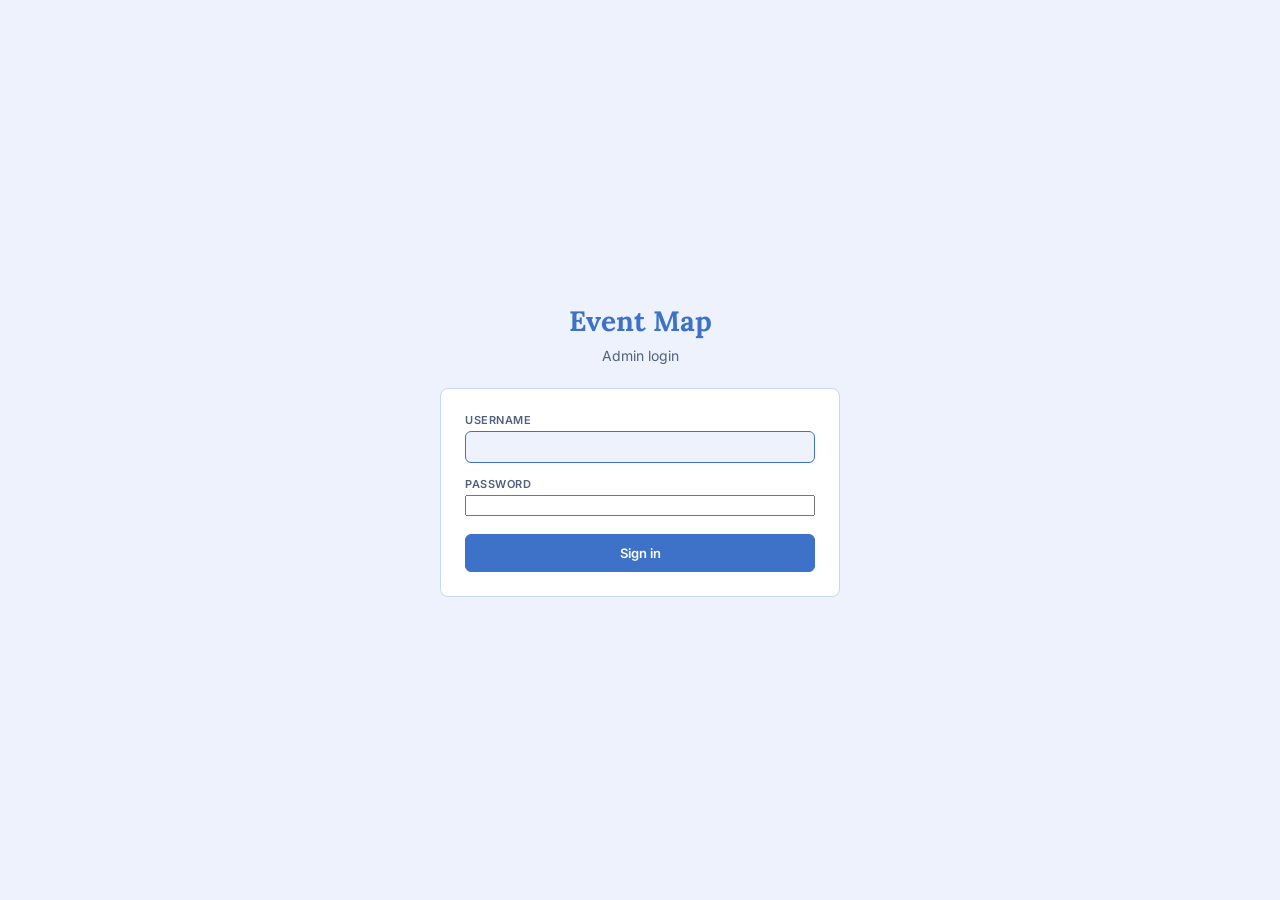
<file: admin/login.html>
<!DOCTYPE html>
<html lang="en">
<head>
  <meta charset="UTF-8">
  <meta name="viewport" content="width=device-width, initial-scale=1.0">
  <meta name="robots" content="noindex, nofollow">
  <title>Login - Event Map Admin</title>
  <link rel="preconnect" href="https://fonts.googleapis.com">
  <link rel="preconnect" href="https://fonts.gstatic.com" crossorigin>
  <link href="https://fonts.googleapis.com/css2?family=Inter:wght@400;500;600&family=Lora:wght@500;600&display=swap" rel="stylesheet">
  <link rel="stylesheet" href="/admin/admin.css?v=20260516s">
</head>
<body style="display:flex; align-items:center; justify-content:center; min-height:100vh; padding:20px;">
  <div style="max-width:400px; width:100%;">
    <h1 style="font-family: Lora, serif; color: var(--berry); text-align:center; margin: 0 0 8px 0;">Event Map</h1>
    <p style="text-align:center; color: var(--ink-soft); margin: 0 0 24px 0; font-size: 14px;">Admin login</p>

    <div id="flash"></div>

    <form id="login-form" autocomplete="on" style="background: var(--bg-panel); padding: 24px; border-radius: 8px; border: 1px solid var(--line);">
      <div class="field">
        <label for="username">Username</label>
        <input type="text" id="username" name="username" autocomplete="username" required autofocus>
      </div>
      <div class="field" style="margin-top: 14px;">
        <label for="password">Password</label>
        <input type="password" id="password" name="password" autocomplete="current-password" required>
      </div>
      <button type="submit" class="btn btn-primary" id="login-btn" style="width:100%; margin-top: 18px; padding: 10px;">Sign in</button>
    </form>
  </div>

  <script src="/admin/admin.js?v=20260516s"></script>
  <script>AdminLogin.init();</script>
</body>
</html>
</file>
<file: admin/admin.css>
/* Event Map - Admin styles */
/* Reuses base theme variables but with denser, more utilitarian layout */

:root {
  --bg: #eef2fd;
  --bg-panel: #ffffff;
  --berry: #3d72c8;
  --sage: #4ea882;
  --gold: #d4972a;
  --plum: #7c5cc8;
  --terracotta: #c86060;
  --ink: #1a2740;
  --ink-soft: #526080;
  --line: #c8d8f0;
  --danger: #c04040;
  --shadow: 0 2px 8px rgba(26, 39, 64, 0.10);
}

* { box-sizing: border-box; }

html, body {
  margin: 0;
  padding: 0;
  font-family: 'Inter', -apple-system, BlinkMacSystemFont, sans-serif;
  color: var(--ink);
  background: var(--bg);
  font-size: 14px;
}

.admin-header {
  background: var(--bg-panel);
  border-bottom: 1px solid var(--line);
  padding: 14px 24px;
  display: flex;
  align-items: center;
  justify-content: space-between;
  flex-wrap: wrap;
  gap: 12px;
}

.admin-header h1 {
  margin: 0;
  font-family: 'Lora', Georgia, serif;
  font-size: 20px;
  font-weight: 600;
  color: var(--berry);
}

.admin-header h1 a {
  color: inherit;
  text-decoration: none;
}

.admin-header .subtitle {
  font-size: 12px;
  color: var(--ink-soft);
  margin-left: 6px;
  font-family: 'Inter', sans-serif;
  font-weight: 400;
}

.admin-header .actions {
  display: flex;
  gap: 8px;
}

.btn {
  display: inline-block;
  padding: 7px 14px;
  border-radius: 6px;
  font-size: 13px;
  font-weight: 600;
  cursor: pointer;
  border: 1.5px solid transparent;
  text-decoration: none;
  font-family: inherit;
  transition: all 0.15s ease;
}

.btn-primary {
  background: var(--berry);
  color: var(--bg-panel);
  border-color: var(--berry);
}
.btn-primary:hover { filter: brightness(1.1); }

.btn-secondary {
  background: var(--bg-panel);
  color: var(--ink);
  border-color: var(--line);
}
.btn-secondary:hover { background: var(--bg); }

.btn-danger {
  background: var(--bg-panel);
  color: var(--danger);
  border-color: var(--danger);
}
.btn-danger:hover { background: var(--danger); color: var(--bg-panel); }

.btn-small {
  padding: 4px 10px;
  font-size: 12px;
}

.btn:disabled {
  opacity: 0.5;
  cursor: not-allowed;
  filter: none !important;
}

.main {
  padding: 20px 24px;
  max-width: 1400px;
  margin: 0 auto;
}

/* ── Admin tabs ─────────────────────────────────────────────────────────── */
.admin-tabs {
  display: flex;
  gap: 6px;
  margin-bottom: 18px;
  border-bottom: 2px solid var(--line);
  padding-bottom: 0;
}

.admin-tab {
  padding: 8px 18px;
  border: none;
  background: none;
  font-family: inherit;
  font-size: 14px;
  font-weight: 500;
  color: var(--ink-soft);
  cursor: pointer;
  border-bottom: 2px solid transparent;
  margin-bottom: -2px;
  border-radius: 4px 4px 0 0;
  transition: color 0.15s, border-color 0.15s;
}

.admin-tab:hover {
  color: var(--berry);
}

.admin-tab-active {
  color: var(--berry);
  border-bottom-color: var(--berry);
  font-weight: 600;
}

/* ── Events admin ───────────────────────────────────────────────────────── */
.ev-admin-stats {
  display: flex;
  gap: 12px;
  flex-wrap: wrap;
  margin-bottom: 14px;
}

.ev-admin-stat-card {
  background: var(--bg-panel);
  border: 1px solid var(--line);
  border-radius: 8px;
  padding: 10px 16px;
  min-width: 140px;
}

.ev-admin-stat-name {
  font-size: 12px;
  font-weight: 600;
  color: var(--ink-soft);
  text-transform: uppercase;
  letter-spacing: 0.5px;
  margin-bottom: 4px;
}

.ev-admin-stat-num {
  font-size: 18px;
  font-weight: 600;
  color: var(--ink);
  line-height: 1.2;
}

.ev-admin-stat-hidden {
  font-size: 12px;
  color: var(--danger);
}

.ev-admin-stat-saved {
  font-size: 12px;
  color: var(--sage);
}

.ev-admin-controls {
  display: flex;
  gap: 10px;
  flex-wrap: wrap;
  align-items: center;
  margin-bottom: 14px;
}

.ev-admin-controls select {
  padding: 6px 10px;
  border: 1.5px solid var(--line);
  border-radius: 6px;
  background: var(--bg-panel);
  color: var(--ink);
  font-size: 13px;
  font-family: inherit;
}

/* List page */
.search-bar {
  display: flex;
  gap: 12px;
  margin-bottom: 14px;
  flex-wrap: wrap;
}
.search-bar input,
.search-bar select {
  padding: 7px 10px;
  border: 1.5px solid var(--line);
  border-radius: 6px;
  background: var(--bg-panel);
  color: var(--ink);
  font-size: 13px;
  font-family: inherit;
}
.search-bar input { flex: 1; min-width: 200px; }

table.locations-table {
  width: 100%;
  border-collapse: collapse;
  background: var(--bg-panel);
  border: 1px solid var(--line);
  border-radius: 6px;
  overflow: hidden;
}
.locations-table th,
.locations-table td {
  text-align: left;
  padding: 9px 12px;
  border-bottom: 1px solid var(--line);
  font-size: 13px;
}
.locations-table th {
  background: var(--bg);
  font-weight: 600;
  color: var(--ink-soft);
  text-transform: uppercase;
  font-size: 11px;
  letter-spacing: 0.5px;
}
.locations-table tr:last-child td { border-bottom: none; }
.locations-table tr:hover { background: var(--bg); }
.locations-table .row-actions {
  display: flex;
  gap: 6px;
  white-space: nowrap;
}
.locations-table .badge {
  display: inline-block;
  padding: 2px 7px;
  background: var(--bg);
  border: 1px solid var(--line);
  border-radius: 999px;
  font-size: 11px;
  text-transform: capitalize;
}

.empty-state {
  padding: 40px;
  text-align: center;
  color: var(--ink-soft);
  font-style: italic;
}

/* Edit form */
.form-grid {
  display: grid;
  grid-template-columns: repeat(auto-fit, minmax(280px, 1fr));
  gap: 14px 20px;
  background: var(--bg-panel);
  padding: 20px;
  border: 1px solid var(--line);
  border-radius: 8px;
}
.form-grid .field-full { grid-column: 1 / -1; }

/* Lat/lng pair: always side-by-side, responsive on narrow screens */
.field-pair {
  grid-column: 1 / -1;
  display: flex;
  gap: 14px;
}
.field-pair .field { flex: 1 1 0; min-width: 0; }
@media (max-width: 360px) {
  .field-pair { flex-direction: column; }
}

.field-hint {
  color: var(--ink-soft);
  font-size: 11px;
  line-height: 1.5;
}

.field {
  display: flex;
  flex-direction: column;
  gap: 4px;
}
.field label {
  font-size: 11px;
  text-transform: uppercase;
  letter-spacing: 0.5px;
  color: var(--ink-soft);
  font-weight: 600;
}
.field input[type="text"],
.field input[type="number"],
.field input[type="email"],
.field input[type="url"],
.field input[type="tel"],
.field select,
.field textarea {
  padding: 7px 10px;
  border: 1.5px solid var(--line);
  border-radius: 6px;
  background: var(--bg);
  color: var(--ink);
  font-size: 13px;
  font-family: inherit;
}
.field textarea { resize: vertical; min-height: 60px; }
.field input:focus,
.field select:focus,
.field textarea:focus {
  outline: none;
  border-color: var(--berry);
}

.checkbox-group {
  display: flex;
  flex-wrap: wrap;
  gap: 12px;
}
.checkbox-group label {
  display: flex;
  align-items: center;
  gap: 6px;
  font-size: 13px;
  text-transform: none;
  letter-spacing: 0;
  color: var(--ink);
  font-weight: 500;
  cursor: pointer;
}
.checkbox-group input[type="checkbox"] {
  width: 16px;
  height: 16px;
  accent-color: var(--berry);
}

/* Crops editor */
.section-title {
  font-family: 'Lora', Georgia, serif;
  font-size: 16px;
  color: var(--berry);
  margin: 24px 0 10px;
  padding-bottom: 6px;
  border-bottom: 1px solid var(--line);
}

.crop-rows {
  display: flex;
  flex-direction: column;
  gap: 8px;
  margin-bottom: 10px;
}
.crop-row {
  display: grid;
  grid-template-columns: 1.8fr 0.7fr 0.9fr 0.9fr 32px;
  gap: 8px;
  align-items: end;
  background: var(--bg);
  padding: 10px;
  border-radius: 6px;
}
.crop-row .field { gap: 2px; }
.crop-row .field label { font-size: 10px; }
.crop-row .field input,
.crop-row .field select {
  padding: 5px 8px;
  font-size: 12px;
}
.crop-row .pyo-cell {
  align-self: center;
  display: flex;
  align-items: center;
  gap: 4px;
  padding-top: 14px;
}
.crop-row .pyo-cell input { margin: 0; }
.crop-row .pyo-cell label {
  font-size: 12px;
  text-transform: none;
  letter-spacing: 0;
  font-weight: 500;
}
.crop-row .delete-cell {
  align-self: center;
  padding-top: 14px;
}
.crop-row .delete-cell button {
  width: 28px;
  height: 28px;
  border: none;
  background: transparent;
  color: var(--danger);
  border-radius: 4px;
  cursor: pointer;
  font-size: 16px;
}
.crop-row .delete-cell button:hover {
  background: var(--danger);
  color: var(--bg-panel);
}

@media (max-width: 700px) {
  .crop-row {
    grid-template-columns: 1fr 1fr 32px;
  }
  .crop-row .field-name { grid-column: 1 / -1; }
}

.form-footer {
  display: flex;
  justify-content: space-between;
  margin-top: 20px;
  flex-wrap: wrap;
  gap: 10px;
}

.flash {
  padding: 10px 14px;
  border-radius: 6px;
  margin-bottom: 14px;
  font-size: 13px;
}
.flash-success {
  background: #ecf3e3;
  color: #4a5d2e;
  border: 1px solid var(--sage);
}
.flash-error {
  background: #f5e0e0;
  color: var(--danger);
  border: 1px solid var(--danger);
}

.modal-overlay {
  position: fixed;
  inset: 0;
  background: rgba(58, 40, 32, 0.5);
  display: flex;
  align-items: center;
  justify-content: center;
  z-index: 1000;
  padding: 20px;
}
.modal {
  background: var(--bg-panel);
  border-radius: 8px;
  box-shadow: var(--shadow);
  padding: 24px;
  max-width: 440px;
  width: 100%;
  max-height: 90vh;
  overflow-y: auto;
  position: relative;
}
.modal-close {
  position: absolute;
  top: 8px;
  right: 8px;
  width: 32px;
  height: 32px;
  border: none;
  background: transparent;
  font-size: 20px;
  color: var(--ink-soft);
  cursor: pointer;
  border-radius: 50%;
}
.modal-close:hover { background: var(--bg); }

/* Minimum 44px touch target for crop delete button */
.crop-row .delete-cell button { width: 44px !important; height: 44px !important; }

/* Coverage days row inside source stat card */
.ev-coverage-row {
  display: flex;
  align-items: center;
  gap: 6px;
  margin-top: 10px;
}
.ev-coverage-label {
  font-size: 11px;
  color: var(--ink-soft);
  white-space: nowrap;
}
.ev-coverage-input {
  width: 56px;
  padding: 3px 6px;
  border: 1.5px solid var(--line);
  border-radius: 5px;
  font-size: 13px;
  font-family: inherit;
  color: var(--ink);
  background: var(--bg);
}
.ev-coverage-hint {
  font-size: 10px;
  color: var(--ink-soft);
  margin-top: 4px;
  line-height: 1.4;
}

/* Source enable/disable toggle button in stat card */
.ev-admin-stat-card .ev-source-toggle {
  margin-top: 8px;
  font-weight: 600;
  background: var(--bg-panel);
  cursor: pointer;
  font-family: inherit;
  border-radius: 6px;
  transition: all 0.15s;
}
.ev-admin-stat-card .ev-source-toggle:hover {
  filter: brightness(0.92);
}

.maintenance-section {
  max-width: 600px;
  padding: 1.5rem 0;
}
.maintenance-section p {
  margin-bottom: 0.75rem;
  line-height: 1.5;
}
.maintenance-section code {
  background: #f3f3f3;
  padding: 0.1em 0.3em;
  border-radius: 3px;
  font-size: 0.9em;
}

/* ── Event Sources collapsible panel ────────────────────────────────────── */
.ev-sources-header {
  display: flex;
  align-items: center;
  justify-content: space-between;
  gap: 12px;
  padding: 8px 0 10px;
  border-bottom: 1px solid var(--line);
  margin-bottom: 10px;
}

.ev-sources-title {
  display: flex;
  align-items: baseline;
  gap: 10px;
  flex-wrap: wrap;
  min-width: 0;
}

.ev-sources-label {
  font-size: 13px;
  font-weight: 600;
  color: var(--ink);
}

.ev-sources-summary {
  font-size: 12px;
  color: var(--ink-soft);
}

.ev-sources-toggle-btn {
  flex-shrink: 0;
  background: var(--bg);
  color: var(--ink-soft);
  border-color: var(--line);
  font-size: 11px;
}
.ev-sources-toggle-btn:hover {
  background: var(--bg-panel);
  color: var(--ink);
}

/* ── Mobile admin header collapse ───────────────────────────────────────── */
.header-actions-wrap {
  display: flex;
  align-items: center;
  gap: 8px;
  position: relative;
}

.admin-menu-btn {
  display: none; /* hidden on desktop */
}

@media (max-width: 640px) {
  .admin-menu-btn {
    display: inline-block;
  }

  .header-actions-wrap .actions {
    display: none;
    position: absolute;
    top: 100%;
    right: 0;
    background: var(--bg-panel);
    border: 1px solid var(--line);
    border-radius: 8px;
    padding: 8px;
    flex-direction: column;
    gap: 6px;
    z-index: 100;
    min-width: 200px;
    box-shadow: 0 4px 12px rgba(0,0,0,0.1);
  }

  .header-actions-wrap .actions.admin-actions-open {
    display: flex;
  }

  .header-actions-wrap {
    position: relative;
  }

  /* Flatten account dropdown inside the mobile ☰ menu */
  .admin-actions-open .acct-btn { display: none; }
  .admin-actions-open .acct-dropdown {
    display: contents;
  }
  .admin-actions-open .acct-divider { display: none; }
  .admin-actions-open .acct-item {
    display: inline-block;
    padding: 7px 14px;
    border: 1.5px solid var(--line);
    border-radius: 6px;
    background: var(--bg-panel);
    font-size: 13px;
    font-weight: 600;
    font-family: inherit;
    color: var(--ink);
    cursor: pointer;
    text-align: left;
    width: 100%;
    box-sizing: border-box;
  }
  .admin-actions-open .acct-item:hover { background: var(--bg); }
  .admin-actions-open .acct-item-danger { color: var(--danger); }
}

/* ── Account action dropdown (desktop) ─────────────────────────────────── */
.acct-wrap {
  position: relative;
}

.acct-dropdown {
  display: none;
  position: absolute;
  top: calc(100% + 8px);
  right: 0;
  background: var(--bg-panel);
  border: 1px solid var(--line);
  border-radius: 8px;
  padding: 6px;
  min-width: 180px;
  box-shadow: 0 4px 16px rgba(26,39,64,0.12);
  z-index: 300;
  flex-direction: column;
  gap: 2px;
}

.acct-dropdown.acct-open {
  display: flex;
}

.acct-item {
  display: block;
  width: 100%;
  padding: 9px 12px;
  text-align: left;
  background: none;
  border: none;
  border-radius: 6px;
  font-family: inherit;
  font-size: 13px;
  font-weight: 500;
  color: var(--ink);
  cursor: pointer;
}

.acct-item:hover {
  background: var(--bg);
}

.acct-item-danger {
  color: var(--danger);
}

.acct-divider {
  height: 1px;
  background: var(--line);
  margin: 4px 0;
}

/* ── Category color editor ──────────────────────────────────────────────── */
.cat-color-row {
  display: flex;
  align-items: center;
  gap: 10px;
  padding: 9px 0;
  border-bottom: 1px solid var(--line);
}
.cat-color-row:last-child {
  border-bottom: none;
}
.cat-color-name {
  flex: 1;
  font-size: 13px;
  font-weight: 500;
  color: var(--ink);
  min-width: 110px;
}
.cat-color-input {
  width: 44px;
  height: 34px;
  padding: 2px 3px;
  border: 1.5px solid var(--line);
  border-radius: 6px;
  cursor: pointer;
  background: var(--bg-panel);
  flex-shrink: 0;
}
.cat-color-feedback {
  font-size: 12px;
  min-width: 76px;
}
.cat-color-ok  { color: var(--sage); }
.cat-color-err { color: var(--danger); }

/* ── App settings form ──────────────────────────────────────────────────── */
.settings-form {
  max-width: 560px;
  padding-top: 0.5rem;
}
.settings-group {
  margin-bottom: 2rem;
}
.settings-group-title {
  font-size: 14px;
  font-weight: 600;
  color: var(--ink-soft);
  text-transform: uppercase;
  letter-spacing: 0.04em;
  margin: 0 0 0.75rem;
  padding-bottom: 0.4rem;
  border-bottom: 1px solid var(--line);
}
.settings-fields {
  display: flex;
  flex-direction: column;
  gap: 0.75rem;
}
.settings-field label {
  font-size: 13px;
  font-weight: 500;
  color: var(--ink);
  min-width: 160px;
  display: inline-block;
}
.settings-field select {
  width: 100%;
  max-width: 340px;
}
.settings-actions {
  display: flex;
  align-items: center;
  gap: 1rem;
  padding-top: 0.5rem;
}
.settings-feedback {
  font-size: 13px;
}
.settings-feedback-ok  { color: var(--sage); }
.settings-feedback-err { color: var(--danger); }
.settings-fixed-note {
  font-size: 12px;
  color: var(--ink-soft);
  margin: 0.25rem 0 1rem;
}
.settings-hint {
  font-size: 13px;
  color: var(--ink-soft);
  margin: 0 0 1.25rem;
  line-height: 1.5;
}
.settings-cat-chips {
  display: flex;
  flex-wrap: wrap;
  gap: 6px;
  margin-top: 4px;
}
.settings-cat-chip {
  padding: 5px 12px;
  border: 1.5px solid var(--line);
  border-radius: 999px;
  background: var(--bg-panel);
  color: var(--ink);
  font-size: 12px;
  font-weight: 500;
  cursor: pointer;
  font-family: inherit;
  white-space: nowrap;
  transition: background 0.15s, border-color 0.15s, color 0.15s;
}
.settings-cat-chip:hover {
  border-color: var(--berry);
  color: var(--berry);
}
.settings-cat-chip.chip-active {
  background: var(--berry);
  border-color: var(--berry);
  color: #fff;
}

/* ── Settings tab: sub-sections (Category Colors, Seed Snapshot) ─────────── */
.settings-section {
  max-width: 600px;
  padding: 1.5rem 0;
  border-top: 1px solid var(--line);
  margin-top: 0.5rem;
}
.settings-section p {
  margin-bottom: 0.75rem;
  line-height: 1.5;
}
.settings-section code {
  background: #f3f3f3;
  padding: 0.1em 0.3em;
  border-radius: 3px;
  font-size: 0.9em;
}

/* ── form-footer: back on left, actions on right ────────────────────────── */
.form-footer-actions {
  display: flex;
  gap: 8px;
  align-items: center;
  flex-wrap: wrap;
  margin-left: auto;
}

/* ── Pin picker modal ────────────────────────────────────────────────────── */
.modal-map {
  max-width: 700px;
  width: 100%;
}

#pin-picker-map {
  height: 350px;
  border-radius: 6px;
  overflow: hidden;
  border: 1px solid var(--line);
}

.pin-picker-hint {
  font-size: 12px;
  color: var(--ink-soft);
  margin: 0 0 10px;
  line-height: 1.4;
}

.pin-picker-footer {
  margin-top: 10px;
  display: flex;
  align-items: center;
  justify-content: space-between;
  gap: 8px;
  flex-wrap: wrap;
}

.pin-picker-coords-label {
  font-size: 12px;
  color: var(--ink-soft);
  font-family: monospace;
  flex: 1;
  min-width: 0;
}

/* Pin button aligned to bottom of the lat/lng row */
.field-pin-btn {
  align-self: flex-end;
  flex-shrink: 0;
}
.field-pin-btn button {
  white-space: nowrap;
}

/* ── Mobile tab sizing for 3 tabs ────────────────────────────────────────── */
@media (max-width: 480px) {
  .admin-tab {
    padding: 8px 12px;
    font-size: 13px;
  }

  #pin-picker-map {
    height: 260px;
  }
}
</file>
